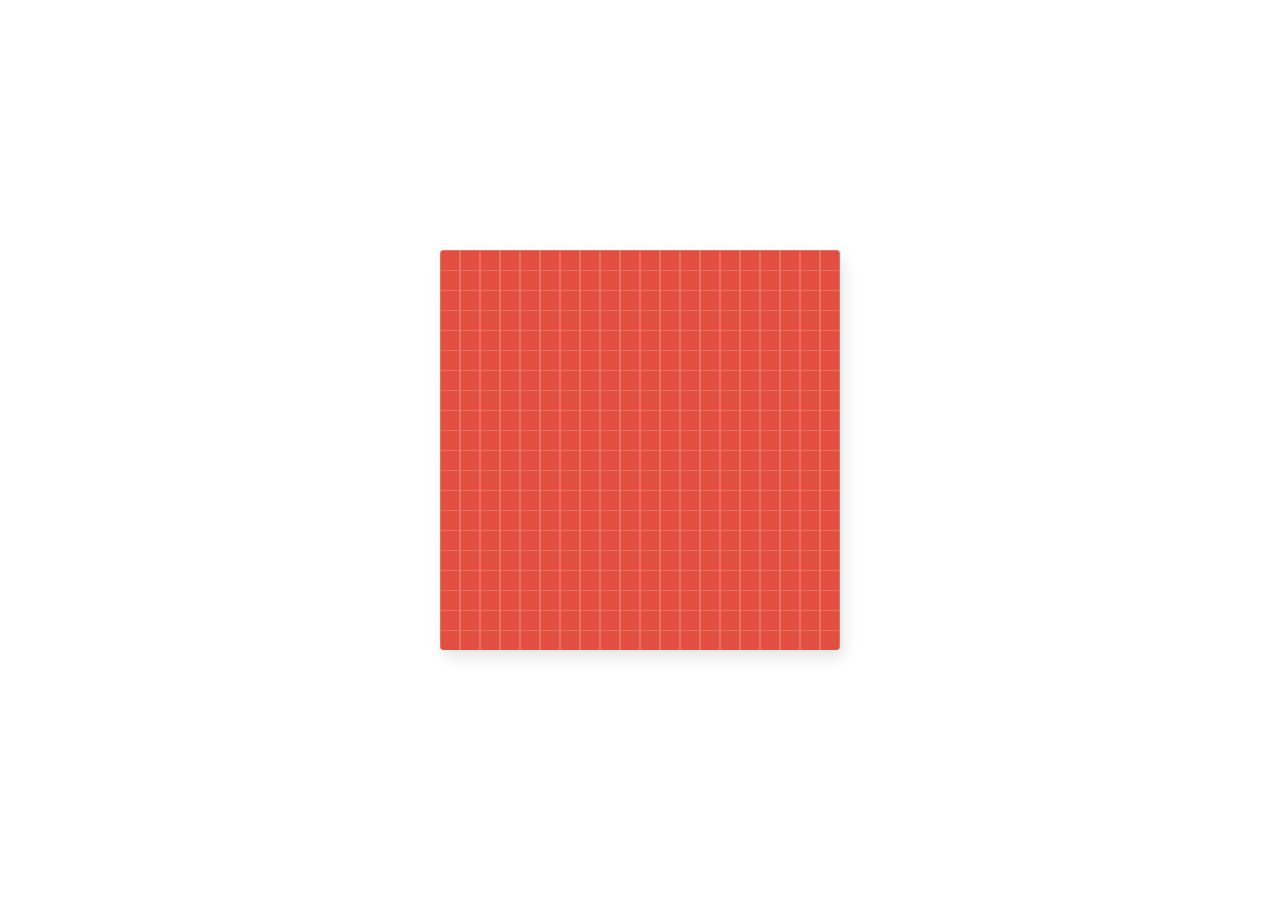
<file: day47/index.html>
<!DOCTYPE html>
<html lang="en">
  <head>
    <meta charset="UTF-8" />
    <meta http-equiv="X-UA-Compatible" content="IE=edge" />
    <meta name="viewport" content="width=device-width, initial-scale=1.0" />
    <link rel="stylesheet" href="styles.css" />
    <title>Day 47 - 100daycss</title>
  </head>
  <body>
    <div class="frame">
      <div class="pixelContainer">
        <div class="pixel">
          <input type="checkbox" id="pixel-1" />
          <label class="tab" for="pixel-1"></label>
        </div>
        <div class="pixel">
          <input type="checkbox" id="pixel-2" />
          <label class="tab" for="pixel-2"></label>
        </div>
        <div class="pixel">
          <input type="checkbox" id="pixel-3" />
          <label class="tab" for="pixel-3"></label>
        </div>
        <div class="pixel">
          <input type="checkbox" id="pixel-4" />
          <label class="tab" for="pixel-4"></label>
        </div>
        <div class="pixel">
          <input type="checkbox" id="pixel-5" />
          <label class="tab" for="pixel-5"></label>
        </div>
        <div class="pixel">
          <input type="checkbox" id="pixel-6" />
          <label class="tab" for="pixel-6"></label>
        </div>
        <div class="pixel">
          <input type="checkbox" id="pixel-7" />
          <label class="tab" for="pixel-7"></label>
        </div>
        <div class="pixel">
          <input type="checkbox" id="pixel-8" />
          <label class="tab" for="pixel-8"></label>
        </div>
        <div class="pixel">
          <input type="checkbox" id="pixel-9" />
          <label class="tab" for="pixel-9"></label>
        </div>
        <div class="pixel">
          <input type="checkbox" id="pixel-10" />
          <label class="tab" for="pixel-10"></label>
        </div>
        <div class="pixel">
          <input type="checkbox" id="pixel-11" />
          <label class="tab" for="pixel-11"></label>
        </div>
        <div class="pixel">
          <input type="checkbox" id="pixel-12" />
          <label class="tab" for="pixel-12"></label>
        </div>
        <div class="pixel">
          <input type="checkbox" id="pixel-13" />
          <label class="tab" for="pixel-13"></label>
        </div>
        <div class="pixel">
          <input type="checkbox" id="pixel-14" />
          <label class="tab" for="pixel-14"></label>
        </div>
        <div class="pixel">
          <input type="checkbox" id="pixel-15" />
          <label class="tab" for="pixel-15"></label>
        </div>
        <div class="pixel">
          <input type="checkbox" id="pixel-16" />
          <label class="tab" for="pixel-16"></label>
        </div>
        <div class="pixel">
          <input type="checkbox" id="pixel-18" />
          <label class="tab" for="pixel-17"></label>
        </div>
        <div class="pixel">
          <input type="checkbox" id="pixel-18" />
          <label class="tab" for="pixel-18"></label>
        </div>
        <div class="pixel">
          <input type="checkbox" id="pixel-19" />
          <label class="tab" for="pixel-19"></label>
        </div>
        <div class="pixel">
          <input type="checkbox" id="pixel-20" />
          <label class="tab" for="pixel-20"></label>
        </div>

        <div class="pixel">
          <input type="checkbox" id="pixel-21" />
          <label class="tab" for="pixel-21"></label>
        </div>
        <div class="pixel">
          <input type="checkbox" id="pixel-22" />
          <label class="tab" for="pixel-22"></label>
        </div>
        <div class="pixel">
          <input type="checkbox" id="pixel-23" />
          <label class="tab" for="pixel-23"></label>
        </div>
        <div class="pixel">
          <input type="checkbox" id="pixel-24" />
          <label class="tab" for="pixel-24"></label>
        </div>
        <div class="pixel">
          <input type="checkbox" id="pixel-25" />
          <label class="tab" for="pixel-25"></label>
        </div>
        <div class="pixel">
          <input type="checkbox" id="pixel-26" />
          <label class="tab" for="pixel-26"></label>
        </div>
        <div class="pixel">
          <input type="checkbox" id="pixel-27" />
          <label class="tab" for="pixel-27"></label>
        </div>
        <div class="pixel">
          <input type="checkbox" id="pixel-28" />
          <label class="tab" for="pixel-28"></label>
        </div>
        <div class="pixel">
          <input type="checkbox" id="pixel-29" />
          <label class="tab" for="pixel-29"></label>
        </div>
        <div class="pixel">
          <input type="checkbox" id="pixel-30" />
          <label class="tab" for="pixel-30"></label>
        </div>
        <div class="pixel">
          <input type="checkbox" id="pixel-31" />
          <label class="tab" for="pixel-31"></label>
        </div>
        <div class="pixel">
          <input type="checkbox" id="pixel-32" />
          <label class="tab" for="pixel-32"></label>
        </div>
        <div class="pixel">
          <input type="checkbox" id="pixel-33" />
          <label class="tab" for="pixel-33"></label>
        </div>
        <div class="pixel">
          <input type="checkbox" id="pixel-34" />
          <label class="tab" for="pixel-34"></label>
        </div>
        <div class="pixel">
          <input type="checkbox" id="pixel-35" />
          <label class="tab" for="pixel-35"></label>
        </div>
        <div class="pixel">
          <input type="checkbox" id="pixel-36" />
          <label class="tab" for="pixel-36"></label>
        </div>
        <div class="pixel">
          <input type="checkbox" id="pixel-37" />
          <label class="tab" for="pixel-37"></label>
        </div>
        <div class="pixel">
          <input type="checkbox" id="pixel-38" />
          <label class="tab" for="pixel-38"></label>
        </div>
        <div class="pixel">
          <input type="checkbox" id="pixel-39" />
          <label class="tab" for="pixel-39"></label>
        </div>
        <div class="pixel">
          <input type="checkbox" id="pixel-40" />
          <label class="tab" for="pixel-40"></label>
        </div>

        <div class="pixel">
          <input type="checkbox" id="pixel-41" />
          <label class="tab" for="pixel-41"></label>
        </div>
        <div class="pixel">
          <input type="checkbox" id="pixel-42" />
          <label class="tab" for="pixel-42"></label>
        </div>
        <div class="pixel">
          <input type="checkbox" id="pixel-43" />
          <label class="tab" for="pixel-43"></label>
        </div>
        <div class="pixel">
          <input type="checkbox" id="pixel-44" />
          <label class="tab" for="pixel-44"></label>
        </div>
        <div class="pixel">
          <input type="checkbox" id="pixel-45" />
          <label class="tab" for="pixel-45"></label>
        </div>
        <div class="pixel">
          <input type="checkbox" id="pixel-46" />
          <label class="tab" for="pixel-46"></label>
        </div>
        <div class="pixel">
          <input type="checkbox" id="pixel-47" />
          <label class="tab" for="pixel-47"></label>
        </div>
        <div class="pixel">
          <input type="checkbox" id="pixel-48" />
          <label class="tab" for="pixel-48"></label>
        </div>
        <div class="pixel">
          <input type="checkbox" id="pixel-49" />
          <label class="tab" for="pixel-49"></label>
        </div>
        <div class="pixel">
          <input type="checkbox" id="pixel-50" />
          <label class="tab" for="pixel-50"></label>
        </div>
        <div class="pixel">
          <input type="checkbox" id="pixel-51" />
          <label class="tab" for="pixel-51"></label>
        </div>
        <div class="pixel">
          <input type="checkbox" id="pixel-52" />
          <label class="tab" for="pixel-52"></label>
        </div>
        <div class="pixel">
          <input type="checkbox" id="pixel-53" />
          <label class="tab" for="pixel-53"></label>
        </div>
        <div class="pixel">
          <input type="checkbox" id="pixel-54" />
          <label class="tab" for="pixel-54"></label>
        </div>
        <div class="pixel">
          <input type="checkbox" id="pixel-55" />
          <label class="tab" for="pixel-55"></label>
        </div>
        <div class="pixel">
          <input type="checkbox" id="pixel-56" />
          <label class="tab" for="pixel-56"></label>
        </div>
        <div class="pixel">
          <input type="checkbox" id="pixel-57" />
          <label class="tab" for="pixel-57"></label>
        </div>
        <div class="pixel">
          <input type="checkbox" id="pixel-58" />
          <label class="tab" for="pixel-58"></label>
        </div>
        <div class="pixel">
          <input type="checkbox" id="pixel-59" />
          <label class="tab" for="pixel-59"></label>
        </div>
        <div class="pixel">
          <input type="checkbox" id="pixel-60" />
          <label class="tab" for="pixel-60"></label>
        </div>

        <div class="pixel">
          <input type="checkbox" id="pixel-61" />
          <label class="tab" for="pixel-61"></label>
        </div>
        <div class="pixel">
          <input type="checkbox" id="pixel-62" />
          <label class="tab" for="pixel-62"></label>
        </div>
        <div class="pixel">
          <input type="checkbox" id="pixel-63" />
          <label class="tab" for="pixel-63"></label>
        </div>
        <div class="pixel">
          <input type="checkbox" id="pixel-64" />
          <label class="tab" for="pixel-64"></label>
        </div>
        <div class="pixel">
          <input type="checkbox" id="pixel-65" />
          <label class="tab" for="pixel-65"></label>
        </div>
        <div class="pixel">
          <input type="checkbox" id="pixel-66" />
          <label class="tab" for="pixel-66"></label>
        </div>
        <div class="pixel">
          <input type="checkbox" id="pixel-67" />
          <label class="tab" for="pixel-67"></label>
        </div>
        <div class="pixel">
          <input type="checkbox" id="pixel-68" />
          <label class="tab" for="pixel-68"></label>
        </div>
        <div class="pixel">
          <input type="checkbox" id="pixel-69" />
          <label class="tab" for="pixel-69"></label>
        </div>
        <div class="pixel">
          <input type="checkbox" id="pixel-70" />
          <label class="tab" for="pixel-70"></label>
        </div>
        <div class="pixel">
          <input type="checkbox" id="pixel-71" />
          <label class="tab" for="pixel-71"></label>
        </div>
        <div class="pixel">
          <input type="checkbox" id="pixel-72" />
          <label class="tab" for="pixel-72"></label>
        </div>
        <div class="pixel">
          <input type="checkbox" id="pixel-73" />
          <label class="tab" for="pixel-73"></label>
        </div>
        <div class="pixel">
          <input type="checkbox" id="pixel-74" />
          <label class="tab" for="pixel-74"></label>
        </div>
        <div class="pixel">
          <input type="checkbox" id="pixel-75" />
          <label class="tab" for="pixel-75"></label>
        </div>
        <div class="pixel">
          <input type="checkbox" id="pixel-76" />
          <label class="tab" for="pixel-76"></label>
        </div>
        <div class="pixel">
          <input type="checkbox" id="pixel-77" />
          <label class="tab" for="pixel-77"></label>
        </div>
        <div class="pixel">
          <input type="checkbox" id="pixel-78" />
          <label class="tab" for="pixel-78"></label>
        </div>
        <div class="pixel">
          <input type="checkbox" id="pixel-79" />
          <label class="tab" for="pixel-79"></label>
        </div>
        <div class="pixel">
          <input type="checkbox" id="pixel-80" />
          <label class="tab" for="pixel-80"></label>
        </div>

        <div class="pixel">
          <input type="checkbox" id="pixel-81" />
          <label class="tab" for="pixel-81"></label>
        </div>
        <div class="pixel">
          <input type="checkbox" id="pixel-82" />
          <label class="tab" for="pixel-82"></label>
        </div>
        <div class="pixel">
          <input type="checkbox" id="pixel-83" />
          <label class="tab" for="pixel-83"></label>
        </div>
        <div class="pixel">
          <input type="checkbox" id="pixel-84" />
          <label class="tab" for="pixel-84"></label>
        </div>
        <div class="pixel">
          <input type="checkbox" id="pixel-85" />
          <label class="tab" for="pixel-85"></label>
        </div>
        <div class="pixel">
          <input type="checkbox" id="pixel-86" />
          <label class="tab" for="pixel-86"></label>
        </div>
        <div class="pixel">
          <input type="checkbox" id="pixel-87" />
          <label class="tab" for="pixel-87"></label>
        </div>
        <div class="pixel">
          <input type="checkbox" id="pixel-88" />
          <label class="tab" for="pixel-88"></label>
        </div>
        <div class="pixel">
          <input type="checkbox" id="pixel-89" />
          <label class="tab" for="pixel-89"></label>
        </div>
        <div class="pixel">
          <input type="checkbox" id="pixel-90" />
          <label class="tab" for="pixel-90"></label>
        </div>
        <div class="pixel">
          <input type="checkbox" id="pixel-91" />
          <label class="tab" for="pixel-91"></label>
        </div>
        <div class="pixel">
          <input type="checkbox" id="pixel-92" />
          <label class="tab" for="pixel-92"></label>
        </div>
        <div class="pixel">
          <input type="checkbox" id="pixel-93" />
          <label class="tab" for="pixel-93"></label>
        </div>
        <div class="pixel">
          <input type="checkbox" id="pixel-94" />
          <label class="tab" for="pixel-94"></label>
        </div>
        <div class="pixel">
          <input type="checkbox" id="pixel-95" />
          <label class="tab" for="pixel-95"></label>
        </div>
        <div class="pixel">
          <input type="checkbox" id="pixel-96" />
          <label class="tab" for="pixel-96"></label>
        </div>
        <div class="pixel">
          <input type="checkbox" id="pixel-97" />
          <label class="tab" for="pixel-97"></label>
        </div>
        <div class="pixel">
          <input type="checkbox" id="pixel-98" />
          <label class="tab" for="pixel-98"></label>
        </div>
        <div class="pixel">
          <input type="checkbox" id="pixel-99" />
          <label class="tab" for="pixel-99"></label>
        </div>
        <div class="pixel">
          <input type="checkbox" id="pixel-100" />
          <label class="tab" for="pixel-100"></label>
        </div>

        <div class="pixel">
          <input type="checkbox" id="pixel-101" />
          <label class="tab" for="pixel-100"></label>
        </div>
        <div class="pixel">
          <input type="checkbox" id="pixel-102" />
          <label class="tab" for="pixel-100"></label>
        </div>
        <div class="pixel">
          <input type="checkbox" id="pixel-103" />
          <label class="tab" for="pixel-100"></label>
        </div>
        <div class="pixel">
          <input type="checkbox" id="pixel-104" />
          <label class="tab" for="pixel-100"></label>
        </div>
        <div class="pixel">
          <input type="checkbox" id="pixel-105" />
          <label class="tab" for="pixel-100"></label>
        </div>
        <div class="pixel">
          <input type="checkbox" id="pixel-106" />
          <label class="tab" for="pixel-100"></label>
        </div>
        <div class="pixel">
          <input type="checkbox" id="pixel-107" />
          <label class="tab" for="pixel-100"></label>
        </div>
        <div class="pixel">
          <input type="checkbox" id="pixel-108" />
          <label class="tab" for="pixel-100"></label>
        </div>
        <div class="pixel">
          <input type="checkbox" id="pixel-109" />
          <label class="tab" for="pixel-100"></label>
        </div>
        <div class="pixel">
          <input type="checkbox" id="pixel-110" />
          <label class="tab" for="pixel-110"></label>
        </div>
        <div class="pixel">
          <input type="checkbox" id="pixel-111" />
          <label class="tab" for="pixel-111"></label>
        </div>
        <div class="pixel">
          <input type="checkbox" id="pixel-112" />
          <label class="tab" for="pixel-112"></label>
        </div>
        <div class="pixel">
          <input type="checkbox" id="pixel-113" />
          <label class="tab" for="pixel-113"></label>
        </div>
        <div class="pixel">
          <input type="checkbox" id="pixel-114" />
          <label class="tab" for="pixel-114"></label>
        </div>
        <div class="pixel">
          <input type="checkbox" id="pixel-115" />
          <label class="tab" for="pixel-115"></label>
        </div>
        <div class="pixel">
          <input type="checkbox" id="pixel-116" />
          <label class="tab" for="pixel-116"></label>
        </div>
        <div class="pixel">
          <input type="checkbox" id="pixel-117" />
          <label class="tab" for="pixel-117"></label>
        </div>
        <div class="pixel">
          <input type="checkbox" id="pixel-118" />
          <label class="tab" for="pixel-118"></label>
        </div>
        <div class="pixel">
          <input type="checkbox" id="pixel-119" />
          <label class="tab" for="pixel-119"></label>
        </div>
        <div class="pixel">
          <input type="checkbox" id="pixel-120" />
          <label class="tab" for="pixel-120"></label>
        </div>

        <div class="pixel">
          <input type="checkbox" id="pixel-121" />
          <label class="tab" for="pixel-121"></label>
        </div>
        <div class="pixel">
          <input type="checkbox" id="pixel-122" />
          <label class="tab" for="pixel-122"></label>
        </div>
        <div class="pixel">
          <input type="checkbox" id="pixel-123" />
          <label class="tab" for="pixel-123"></label>
        </div>
        <div class="pixel">
          <input type="checkbox" id="pixel-124" />
          <label class="tab" for="pixel-124"></label>
        </div>
        <div class="pixel">
          <input type="checkbox" id="pixel-125" />
          <label class="tab" for="pixel-125"></label>
        </div>
        <div class="pixel">
          <input type="checkbox" id="pixel-126" />
          <label class="tab" for="pixel-126"></label>
        </div>
        <div class="pixel">
          <input type="checkbox" id="pixel-127" />
          <label class="tab" for="pixel-127"></label>
        </div>
        <div class="pixel">
          <input type="checkbox" id="pixel-128" />
          <label class="tab" for="pixel-128"></label>
        </div>
        <div class="pixel">
          <input type="checkbox" id="pixel-129" />
          <label class="tab" for="pixel-129"></label>
        </div>
        <div class="pixel">
          <input type="checkbox" id="pixel-130" />
          <label class="tab" for="pixel-130"></label>
        </div>
        <div class="pixel">
          <input type="checkbox" id="pixel-131" />
          <label class="tab" for="pixel-131"></label>
        </div>
        <div class="pixel">
          <input type="checkbox" id="pixel-132" />
          <label class="tab" for="pixel-132"></label>
        </div>
        <div class="pixel">
          <input type="checkbox" id="pixel-133" />
          <label class="tab" for="pixel-133"></label>
        </div>
        <div class="pixel">
          <input type="checkbox" id="pixel-134" />
          <label class="tab" for="pixel-134"></label>
        </div>
        <div class="pixel">
          <input type="checkbox" id="pixel-135" />
          <label class="tab" for="pixel-135"></label>
        </div>
        <div class="pixel">
          <input type="checkbox" id="pixel-136" />
          <label class="tab" for="pixel-136"></label>
        </div>
        <div class="pixel">
          <input type="checkbox" id="pixel-137" />
          <label class="tab" for="pixel-137"></label>
        </div>
        <div class="pixel">
          <input type="checkbox" id="pixel-138" />
          <label class="tab" for="pixel-138"></label>
        </div>
        <div class="pixel">
          <input type="checkbox" id="pixel-139" />
          <label class="tab" for="pixel-139"></label>
        </div>
        <div class="pixel">
          <input type="checkbox" id="pixel-140" />
          <label class="tab" for="pixel-140"></label>
        </div>

        <div class="pixel">
          <input type="checkbox" id="pixel-141" />
          <label class="tab" for="pixel-141"></label>
        </div>
        <div class="pixel">
          <input type="checkbox" id="pixel-142" />
          <label class="tab" for="pixel-142"></label>
        </div>
        <div class="pixel">
          <input type="checkbox" id="pixel-143" />
          <label class="tab" for="pixel-143"></label>
        </div>
        <div class="pixel">
          <input type="checkbox" id="pixel-144" />
          <label class="tab" for="pixel-144"></label>
        </div>
        <div class="pixel">
          <input type="checkbox" id="pixel-145" />
          <label class="tab" for="pixel-145"></label>
        </div>
        <div class="pixel">
          <input type="checkbox" id="pixel-146" />
          <label class="tab" for="pixel-146"></label>
        </div>
        <div class="pixel">
          <input type="checkbox" id="pixel-147" />
          <label class="tab" for="pixel-147"></label>
        </div>
        <div class="pixel">
          <input type="checkbox" id="pixel-148" />
          <label class="tab" for="pixel-148"></label>
        </div>
        <div class="pixel">
          <input type="checkbox" id="pixel-149" />
          <label class="tab" for="pixel-149"></label>
        </div>
        <div class="pixel">
          <input type="checkbox" id="pixel-150" />
          <label class="tab" for="pixel-150"></label>
        </div>

        <div class="pixel">
          <input type="checkbox" id="pixel-151" />
          <label class="tab" for="pixel-151"></label>
        </div>
        <div class="pixel">
          <input type="checkbox" id="pixel-152" />
          <label class="tab" for="pixel-152"></label>
        </div>
        <div class="pixel">
          <input type="checkbox" id="pixel-153" />
          <label class="tab" for="pixel-153"></label>
        </div>
        <div class="pixel">
          <input type="checkbox" id="pixel-154" />
          <label class="tab" for="pixel-154"></label>
        </div>
        <div class="pixel">
          <input type="checkbox" id="pixel-155" />
          <label class="tab" for="pixel-155"></label>
        </div>
        <div class="pixel">
          <input type="checkbox" id="pixel-156" />
          <label class="tab" for="pixel-156"></label>
        </div>
        <div class="pixel">
          <input type="checkbox" id="pixel-157" />
          <label class="tab" for="pixel-157"></label>
        </div>
        <div class="pixel">
          <input type="checkbox" id="pixel-158" />
          <label class="tab" for="pixel-158"></label>
        </div>
        <div class="pixel">
          <input type="checkbox" id="pixel-159" />
          <label class="tab" for="pixel-159"></label>
        </div>
        <div class="pixel">
          <input type="checkbox" id="pixel-160" />
          <label class="tab" for="pixel-160"></label>
        </div>

        <div class="pixel">
          <input type="checkbox" id="pixel-161" />
          <label class="tab" for="pixel-161"></label>
        </div>
        <div class="pixel">
          <input type="checkbox" id="pixel-162" />
          <label class="tab" for="pixel-162"></label>
        </div>
        <div class="pixel">
          <input type="checkbox" id="pixel-163" />
          <label class="tab" for="pixel-163"></label>
        </div>
        <div class="pixel">
          <input type="checkbox" id="pixel-164" />
          <label class="tab" for="pixel-164"></label>
        </div>
        <div class="pixel">
          <input type="checkbox" id="pixel-165" />
          <label class="tab" for="pixel-165"></label>
        </div>
        <div class="pixel">
          <input type="checkbox" id="pixel-166" />
          <label class="tab" for="pixel-166"></label>
        </div>
        <div class="pixel">
          <input type="checkbox" id="pixel-167" />
          <label class="tab" for="pixel-167"></label>
        </div>
        <div class="pixel">
          <input type="checkbox" id="pixel-168" />
          <label class="tab" for="pixel-168"></label>
        </div>
        <div class="pixel">
          <input type="checkbox" id="pixel-169" />
          <label class="tab" for="pixel-169"></label>
        </div>
        <div class="pixel">
          <input type="checkbox" id="pixel-170" />
          <label class="tab" for="pixel-170"></label>
        </div>
        <div class="pixel">
          <input type="checkbox" id="pixel-171" />
          <label class="tab" for="pixel-171"></label>
        </div>
        <div class="pixel">
          <input type="checkbox" id="pixel-172" />
          <label class="tab" for="pixel-172"></label>
        </div>
        <div class="pixel">
          <input type="checkbox" id="pixel-173" />
          <label class="tab" for="pixel-173"></label>
        </div>
        <div class="pixel">
          <input type="checkbox" id="pixel-174" />
          <label class="tab" for="pixel-174"></label>
        </div>
        <div class="pixel">
          <input type="checkbox" id="pixel-175" />
          <label class="tab" for="pixel-175"></label>
        </div>
        <div class="pixel">
          <input type="checkbox" id="pixel-176" />
          <label class="tab" for="pixel-176"></label>
        </div>
        <div class="pixel">
          <input type="checkbox" id="pixel-177" />
          <label class="tab" for="pixel-177"></label>
        </div>
        <div class="pixel">
          <input type="checkbox" id="pixel-178" />
          <label class="tab" for="pixel-178"></label>
        </div>
        <div class="pixel">
          <input type="checkbox" id="pixel-179" />
          <label class="tab" for="pixel-179"></label>
        </div>
        <div class="pixel">
          <input type="checkbox" id="pixel-180" />
          <label class="tab" for="pixel-180"></label>
        </div>

        <div class="pixel">
          <input type="checkbox" id="pixel-181" />
          <label class="tab" for="pixel-181"></label>
        </div>
        <div class="pixel">
          <input type="checkbox" id="pixel-182" />
          <label class="tab" for="pixel-182"></label>
        </div>
        <div class="pixel">
          <input type="checkbox" id="pixel-183" />
          <label class="tab" for="pixel-183"></label>
        </div>
        <div class="pixel">
          <input type="checkbox" id="pixel-184" />
          <label class="tab" for="pixel-184"></label>
        </div>
        <div class="pixel">
          <input type="checkbox" id="pixel-185" />
          <label class="tab" for="pixel-185"></label>
        </div>
        <div class="pixel">
          <input type="checkbox" id="pixel-186" />
          <label class="tab" for="pixel-186"></label>
        </div>
        <div class="pixel">
          <input type="checkbox" id="pixel-187" />
          <label class="tab" for="pixel-187"></label>
        </div>
        <div class="pixel">
          <input type="checkbox" id="pixel-188" />
          <label class="tab" for="pixel-188"></label>
        </div>
        <div class="pixel">
          <input type="checkbox" id="pixel-189" />
          <label class="tab" for="pixel-189"></label>
        </div>
        <div class="pixel">
          <input type="checkbox" id="pixel-190" />
          <label class="tab" for="pixel-190"></label>
        </div>
        <div class="pixel">
          <input type="checkbox" id="pixel-191" />
          <label class="tab" for="pixel-191"></label>
        </div>
        <div class="pixel">
          <input type="checkbox" id="pixel-192" />
          <label class="tab" for="pixel-192"></label>
        </div>
        <div class="pixel">
          <input type="checkbox" id="pixel-193" />
          <label class="tab" for="pixel-193"></label>
        </div>
        <div class="pixel">
          <input type="checkbox" id="pixel-194" />
          <label class="tab" for="pixel-194"></label>
        </div>
        <div class="pixel">
          <input type="checkbox" id="pixel-195" />
          <label class="tab" for="pixel-195"></label>
        </div>
        <div class="pixel">
          <input type="checkbox" id="pixel-196" />
          <label class="tab" for="pixel-196"></label>
        </div>
        <div class="pixel">
          <input type="checkbox" id="pixel-197" />
          <label class="tab" for="pixel-197"></label>
        </div>
        <div class="pixel">
          <input type="checkbox" id="pixel-198" />
          <label class="tab" for="pixel-198"></label>
        </div>
        <div class="pixel">
          <input type="checkbox" id="pixel-199" />
          <label class="tab" for="pixel-199"></label>
        </div>
        <div class="pixel">
          <input type="checkbox" id="pixel-200" />
          <label class="tab" for="pixel-200"></label>
        </div>

        <div class="pixel">
          <input type="checkbox" id="pixel-201" />
          <label class="tab" for="pixel-201"></label>
        </div>
        <div class="pixel">
          <input type="checkbox" id="pixel-202" />
          <label class="tab" for="pixel-202"></label>
        </div>
        <div class="pixel">
          <input type="checkbox" id="pixel-203" />
          <label class="tab" for="pixel-203"></label>
        </div>
        <div class="pixel">
          <input type="checkbox" id="pixel-204" />
          <label class="tab" for="pixel-204"></label>
        </div>
        <div class="pixel">
          <input type="checkbox" id="pixel-205" />
          <label class="tab" for="pixel-205"></label>
        </div>
        <div class="pixel">
          <input type="checkbox" id="pixel-206" />
          <label class="tab" for="pixel-206"></label>
        </div>
        <div class="pixel">
          <input type="checkbox" id="pixel-207" />
          <label class="tab" for="pixel-207"></label>
        </div>
        <div class="pixel">
          <input type="checkbox" id="pixel-208" />
          <label class="tab" for="pixel-208"></label>
        </div>
        <div class="pixel">
          <input type="checkbox" id="pixel-209" />
          <label class="tab" for="pixel-209"></label>
        </div>
        <div class="pixel">
          <input type="checkbox" id="pixel-210" />
          <label class="tab" for="pixel-210"></label>
        </div>
        <div class="pixel">
          <input type="checkbox" id="pixel-211" />
          <label class="tab" for="pixel-211"></label>
        </div>
        <div class="pixel">
          <input type="checkbox" id="pixel-212" />
          <label class="tab" for="pixel-212"></label>
        </div>
        <div class="pixel">
          <input type="checkbox" id="pixel-213" />
          <label class="tab" for="pixel-213"></label>
        </div>
        <div class="pixel">
          <input type="checkbox" id="pixel-214" />
          <label class="tab" for="pixel-214"></label>
        </div>
        <div class="pixel">
          <input type="checkbox" id="pixel-215" />
          <label class="tab" for="pixel-215"></label>
        </div>
        <div class="pixel">
          <input type="checkbox" id="pixel-216" />
          <label class="tab" for="pixel-216"></label>
        </div>
        <div class="pixel">
          <input type="checkbox" id="pixel-218" />
          <label class="tab" for="pixel-217"></label>
        </div>
        <div class="pixel">
          <input type="checkbox" id="pixel-218" />
          <label class="tab" for="pixel-218"></label>
        </div>
        <div class="pixel">
          <input type="checkbox" id="pixel-219" />
          <label class="tab" for="pixel-219"></label>
        </div>
        <div class="pixel">
          <input type="checkbox" id="pixel-220" />
          <label class="tab" for="pixel-220"></label>
        </div>

        <div class="pixel">
          <input type="checkbox" id="pixel-221" />
          <label class="tab" for="pixel-221"></label>
        </div>
        <div class="pixel">
          <input type="checkbox" id="pixel-222" />
          <label class="tab" for="pixel-222"></label>
        </div>
        <div class="pixel">
          <input type="checkbox" id="pixel-223" />
          <label class="tab" for="pixel-223"></label>
        </div>
        <div class="pixel">
          <input type="checkbox" id="pixel-224" />
          <label class="tab" for="pixel-224"></label>
        </div>
        <div class="pixel">
          <input type="checkbox" id="pixel-225" />
          <label class="tab" for="pixel-225"></label>
        </div>
        <div class="pixel">
          <input type="checkbox" id="pixel-226" />
          <label class="tab" for="pixel-226"></label>
        </div>
        <div class="pixel">
          <input type="checkbox" id="pixel-227" />
          <label class="tab" for="pixel-227"></label>
        </div>
        <div class="pixel">
          <input type="checkbox" id="pixel-228" />
          <label class="tab" for="pixel-228"></label>
        </div>
        <div class="pixel">
          <input type="checkbox" id="pixel-229" />
          <label class="tab" for="pixel-229"></label>
        </div>
        <div class="pixel">
          <input type="checkbox" id="pixel-230" />
          <label class="tab" for="pixel-230"></label>
        </div>
        <div class="pixel">
          <input type="checkbox" id="pixel-231" />
          <label class="tab" for="pixel-231"></label>
        </div>
        <div class="pixel">
          <input type="checkbox" id="pixel-232" />
          <label class="tab" for="pixel-232"></label>
        </div>
        <div class="pixel">
          <input type="checkbox" id="pixel-233" />
          <label class="tab" for="pixel-233"></label>
        </div>
        <div class="pixel">
          <input type="checkbox" id="pixel-234" />
          <label class="tab" for="pixel-234"></label>
        </div>
        <div class="pixel">
          <input type="checkbox" id="pixel-235" />
          <label class="tab" for="pixel-235"></label>
        </div>
        <div class="pixel">
          <input type="checkbox" id="pixel-236" />
          <label class="tab" for="pixel-236"></label>
        </div>
        <div class="pixel">
          <input type="checkbox" id="pixel-237" />
          <label class="tab" for="pixel-237"></label>
        </div>
        <div class="pixel">
          <input type="checkbox" id="pixel-238" />
          <label class="tab" for="pixel-238"></label>
        </div>
        <div class="pixel">
          <input type="checkbox" id="pixel-239" />
          <label class="tab" for="pixel-239"></label>
        </div>
        <div class="pixel">
          <input type="checkbox" id="pixel-240" />
          <label class="tab" for="pixel-240"></label>
        </div>

        <div class="pixel">
          <input type="checkbox" id="pixel-241" />
          <label class="tab" for="pixel-241"></label>
        </div>
        <div class="pixel">
          <input type="checkbox" id="pixel-242" />
          <label class="tab" for="pixel-242"></label>
        </div>
        <div class="pixel">
          <input type="checkbox" id="pixel-243" />
          <label class="tab" for="pixel-243"></label>
        </div>
        <div class="pixel">
          <input type="checkbox" id="pixel-244" />
          <label class="tab" for="pixel-244"></label>
        </div>
        <div class="pixel">
          <input type="checkbox" id="pixel-245" />
          <label class="tab" for="pixel-245"></label>
        </div>
        <div class="pixel">
          <input type="checkbox" id="pixel-246" />
          <label class="tab" for="pixel-246"></label>
        </div>
        <div class="pixel">
          <input type="checkbox" id="pixel-247" />
          <label class="tab" for="pixel-247"></label>
        </div>
        <div class="pixel">
          <input type="checkbox" id="pixel-248" />
          <label class="tab" for="pixel-248"></label>
        </div>
        <div class="pixel">
          <input type="checkbox" id="pixel-249" />
          <label class="tab" for="pixel-249"></label>
        </div>
        <div class="pixel">
          <input type="checkbox" id="pixel-250" />
          <label class="tab" for="pixel-250"></label>
        </div>
        <div class="pixel">
          <input type="checkbox" id="pixel-251" />
          <label class="tab" for="pixel-251"></label>
        </div>
        <div class="pixel">
          <input type="checkbox" id="pixel-252" />
          <label class="tab" for="pixel-252"></label>
        </div>
        <div class="pixel">
          <input type="checkbox" id="pixel-253" />
          <label class="tab" for="pixel-253"></label>
        </div>
        <div class="pixel">
          <input type="checkbox" id="pixel-254" />
          <label class="tab" for="pixel-254"></label>
        </div>
        <div class="pixel">
          <input type="checkbox" id="pixel-255" />
          <label class="tab" for="pixel-255"></label>
        </div>
        <div class="pixel">
          <input type="checkbox" id="pixel-256" />
          <label class="tab" for="pixel-256"></label>
        </div>
        <div class="pixel">
          <input type="checkbox" id="pixel-257" />
          <label class="tab" for="pixel-257"></label>
        </div>
        <div class="pixel">
          <input type="checkbox" id="pixel-258" />
          <label class="tab" for="pixel-258"></label>
        </div>
        <div class="pixel">
          <input type="checkbox" id="pixel-259" />
          <label class="tab" for="pixel-259"></label>
        </div>
        <div class="pixel">
          <input type="checkbox" id="pixel-260" />
          <label class="tab" for="pixel-260"></label>
        </div>

        <div class="pixel">
          <input type="checkbox" id="pixel-261" />
          <label class="tab" for="pixel-261"></label>
        </div>
        <div class="pixel">
          <input type="checkbox" id="pixel-262" />
          <label class="tab" for="pixel-262"></label>
        </div>
        <div class="pixel">
          <input type="checkbox" id="pixel-263" />
          <label class="tab" for="pixel-263"></label>
        </div>
        <div class="pixel">
          <input type="checkbox" id="pixel-264" />
          <label class="tab" for="pixel-264"></label>
        </div>
        <div class="pixel">
          <input type="checkbox" id="pixel-265" />
          <label class="tab" for="pixel-265"></label>
        </div>
        <div class="pixel">
          <input type="checkbox" id="pixel-266" />
          <label class="tab" for="pixel-266"></label>
        </div>
        <div class="pixel">
          <input type="checkbox" id="pixel-267" />
          <label class="tab" for="pixel-267"></label>
        </div>
        <div class="pixel">
          <input type="checkbox" id="pixel-268" />
          <label class="tab" for="pixel-268"></label>
        </div>
        <div class="pixel">
          <input type="checkbox" id="pixel-269" />
          <label class="tab" for="pixel-269"></label>
        </div>
        <div class="pixel">
          <input type="checkbox" id="pixel-270" />
          <label class="tab" for="pixel-270"></label>
        </div>
        <div class="pixel">
          <input type="checkbox" id="pixel-271" />
          <label class="tab" for="pixel-271"></label>
        </div>
        <div class="pixel">
          <input type="checkbox" id="pixel-272" />
          <label class="tab" for="pixel-272"></label>
        </div>
        <div class="pixel">
          <input type="checkbox" id="pixel-273" />
          <label class="tab" for="pixel-273"></label>
        </div>
        <div class="pixel">
          <input type="checkbox" id="pixel-274" />
          <label class="tab" for="pixel-274"></label>
        </div>
        <div class="pixel">
          <input type="checkbox" id="pixel-275" />
          <label class="tab" for="pixel-275"></label>
        </div>
        <div class="pixel">
          <input type="checkbox" id="pixel-276" />
          <label class="tab" for="pixel-276"></label>
        </div>
        <div class="pixel">
          <input type="checkbox" id="pixel-277" />
          <label class="tab" for="pixel-277"></label>
        </div>
        <div class="pixel">
          <input type="checkbox" id="pixel-278" />
          <label class="tab" for="pixel-278"></label>
        </div>
        <div class="pixel">
          <input type="checkbox" id="pixel-279" />
          <label class="tab" for="pixel-279"></label>
        </div>
        <div class="pixel">
          <input type="checkbox" id="pixel-280" />
          <label class="tab" for="pixel-280"></label>
        </div>

        <div class="pixel">
          <input type="checkbox" id="pixel-281" />
          <label class="tab" for="pixel-281"></label>
        </div>
        <div class="pixel">
          <input type="checkbox" id="pixel-282" />
          <label class="tab" for="pixel-282"></label>
        </div>
        <div class="pixel">
          <input type="checkbox" id="pixel-283" />
          <label class="tab" for="pixel-283"></label>
        </div>
        <div class="pixel">
          <input type="checkbox" id="pixel-284" />
          <label class="tab" for="pixel-284"></label>
        </div>
        <div class="pixel">
          <input type="checkbox" id="pixel-285" />
          <label class="tab" for="pixel-285"></label>
        </div>
        <div class="pixel">
          <input type="checkbox" id="pixel-286" />
          <label class="tab" for="pixel-286"></label>
        </div>
        <div class="pixel">
          <input type="checkbox" id="pixel-287" />
          <label class="tab" for="pixel-287"></label>
        </div>
        <div class="pixel">
          <input type="checkbox" id="pixel-288" />
          <label class="tab" for="pixel-288"></label>
        </div>
        <div class="pixel">
          <input type="checkbox" id="pixel-289" />
          <label class="tab" for="pixel-289"></label>
        </div>
        <div class="pixel">
          <input type="checkbox" id="pixel-290" />
          <label class="tab" for="pixel-290"></label>
        </div>
        <div class="pixel">
          <input type="checkbox" id="pixel-291" />
          <label class="tab" for="pixel-291"></label>
        </div>
        <div class="pixel">
          <input type="checkbox" id="pixel-292" />
          <label class="tab" for="pixel-292"></label>
        </div>
        <div class="pixel">
          <input type="checkbox" id="pixel-293" />
          <label class="tab" for="pixel-293"></label>
        </div>
        <div class="pixel">
          <input type="checkbox" id="pixel-294" />
          <label class="tab" for="pixel-294"></label>
        </div>
        <div class="pixel">
          <input type="checkbox" id="pixel-295" />
          <label class="tab" for="pixel-295"></label>
        </div>
        <div class="pixel">
          <input type="checkbox" id="pixel-296" />
          <label class="tab" for="pixel-296"></label>
        </div>
        <div class="pixel">
          <input type="checkbox" id="pixel-297" />
          <label class="tab" for="pixel-297"></label>
        </div>
        <div class="pixel">
          <input type="checkbox" id="pixel-298" />
          <label class="tab" for="pixel-298"></label>
        </div>
        <div class="pixel">
          <input type="checkbox" id="pixel-299" />
          <label class="tab" for="pixel-299"></label>
        </div>
        <div class="pixel">
          <input type="checkbox" id="pixel-300" />
          <label class="tab" for="pixel-300"></label>
        </div>

        <div class="pixel">
          <input type="checkbox" id="pixel-301" />
          <label class="tab" for="pixel-301"></label>
        </div>
        <div class="pixel">
          <input type="checkbox" id="pixel-302" />
          <label class="tab" for="pixel-302"></label>
        </div>
        <div class="pixel">
          <input type="checkbox" id="pixel-303" />
          <label class="tab" for="pixel-303"></label>
        </div>
        <div class="pixel">
          <input type="checkbox" id="pixel-304" />
          <label class="tab" for="pixel-304"></label>
        </div>
        <div class="pixel">
          <input type="checkbox" id="pixel-305" />
          <label class="tab" for="pixel-305"></label>
        </div>
        <div class="pixel">
          <input type="checkbox" id="pixel-306" />
          <label class="tab" for="pixel-306"></label>
        </div>
        <div class="pixel">
          <input type="checkbox" id="pixel-307" />
          <label class="tab" for="pixel-307"></label>
        </div>
        <div class="pixel">
          <input type="checkbox" id="pixel-308" />
          <label class="tab" for="pixel-308"></label>
        </div>
        <div class="pixel">
          <input type="checkbox" id="pixel-309" />
          <label class="tab" for="pixel-309"></label>
        </div>
        <div class="pixel">
          <input type="checkbox" id="pixel-310" />
          <label class="tab" for="pixel-310"></label>
        </div>
        <div class="pixel">
          <input type="checkbox" id="pixel-311" />
          <label class="tab" for="pixel-311"></label>
        </div>
        <div class="pixel">
          <input type="checkbox" id="pixel-312" />
          <label class="tab" for="pixel-312"></label>
        </div>
        <div class="pixel">
          <input type="checkbox" id="pixel-313" />
          <label class="tab" for="pixel-313"></label>
        </div>
        <div class="pixel">
          <input type="checkbox" id="pixel-314" />
          <label class="tab" for="pixel-314"></label>
        </div>
        <div class="pixel">
          <input type="checkbox" id="pixel-315" />
          <label class="tab" for="pixel-315"></label>
        </div>
        <div class="pixel">
          <input type="checkbox" id="pixel-316" />
          <label class="tab" for="pixel-316"></label>
        </div>
        <div class="pixel">
          <input type="checkbox" id="pixel-318" />
          <label class="tab" for="pixel-317"></label>
        </div>
        <div class="pixel">
          <input type="checkbox" id="pixel-318" />
          <label class="tab" for="pixel-318"></label>
        </div>
        <div class="pixel">
          <input type="checkbox" id="pixel-319" />
          <label class="tab" for="pixel-319"></label>
        </div>
        <div class="pixel">
          <input type="checkbox" id="pixel-320" />
          <label class="tab" for="pixel-320"></label>
        </div>

        <div class="pixel">
          <input type="checkbox" id="pixel-321" />
          <label class="tab" for="pixel-321"></label>
        </div>
        <div class="pixel">
          <input type="checkbox" id="pixel-322" />
          <label class="tab" for="pixel-322"></label>
        </div>
        <div class="pixel">
          <input type="checkbox" id="pixel-323" />
          <label class="tab" for="pixel-323"></label>
        </div>
        <div class="pixel">
          <input type="checkbox" id="pixel-324" />
          <label class="tab" for="pixel-324"></label>
        </div>
        <div class="pixel">
          <input type="checkbox" id="pixel-325" />
          <label class="tab" for="pixel-325"></label>
        </div>
        <div class="pixel">
          <input type="checkbox" id="pixel-326" />
          <label class="tab" for="pixel-326"></label>
        </div>
        <div class="pixel">
          <input type="checkbox" id="pixel-327" />
          <label class="tab" for="pixel-327"></label>
        </div>
        <div class="pixel">
          <input type="checkbox" id="pixel-328" />
          <label class="tab" for="pixel-328"></label>
        </div>
        <div class="pixel">
          <input type="checkbox" id="pixel-329" />
          <label class="tab" for="pixel-329"></label>
        </div>
        <div class="pixel">
          <input type="checkbox" id="pixel-330" />
          <label class="tab" for="pixel-330"></label>
        </div>
        <div class="pixel">
          <input type="checkbox" id="pixel-331" />
          <label class="tab" for="pixel-331"></label>
        </div>
        <div class="pixel">
          <input type="checkbox" id="pixel-332" />
          <label class="tab" for="pixel-332"></label>
        </div>
        <div class="pixel">
          <input type="checkbox" id="pixel-333" />
          <label class="tab" for="pixel-333"></label>
        </div>
        <div class="pixel">
          <input type="checkbox" id="pixel-334" />
          <label class="tab" for="pixel-334"></label>
        </div>
        <div class="pixel">
          <input type="checkbox" id="pixel-335" />
          <label class="tab" for="pixel-335"></label>
        </div>
        <div class="pixel">
          <input type="checkbox" id="pixel-336" />
          <label class="tab" for="pixel-336"></label>
        </div>
        <div class="pixel">
          <input type="checkbox" id="pixel-337" />
          <label class="tab" for="pixel-337"></label>
        </div>
        <div class="pixel">
          <input type="checkbox" id="pixel-338" />
          <label class="tab" for="pixel-338"></label>
        </div>
        <div class="pixel">
          <input type="checkbox" id="pixel-339" />
          <label class="tab" for="pixel-339"></label>
        </div>
        <div class="pixel">
          <input type="checkbox" id="pixel-340" />
          <label class="tab" for="pixel-340"></label>
        </div>

        <div class="pixel">
          <input type="checkbox" id="pixel-341" />
          <label class="tab" for="pixel-341"></label>
        </div>
        <div class="pixel">
          <input type="checkbox" id="pixel-342" />
          <label class="tab" for="pixel-342"></label>
        </div>
        <div class="pixel">
          <input type="checkbox" id="pixel-343" />
          <label class="tab" for="pixel-343"></label>
        </div>
        <div class="pixel">
          <input type="checkbox" id="pixel-344" />
          <label class="tab" for="pixel-344"></label>
        </div>
        <div class="pixel">
          <input type="checkbox" id="pixel-345" />
          <label class="tab" for="pixel-345"></label>
        </div>
        <div class="pixel">
          <input type="checkbox" id="pixel-346" />
          <label class="tab" for="pixel-346"></label>
        </div>
        <div class="pixel">
          <input type="checkbox" id="pixel-347" />
          <label class="tab" for="pixel-347"></label>
        </div>
        <div class="pixel">
          <input type="checkbox" id="pixel-348" />
          <label class="tab" for="pixel-348"></label>
        </div>
        <div class="pixel">
          <input type="checkbox" id="pixel-349" />
          <label class="tab" for="pixel-349"></label>
        </div>
        <div class="pixel">
          <input type="checkbox" id="pixel-350" />
          <label class="tab" for="pixel-350"></label>
        </div>
        <div class="pixel">
          <input type="checkbox" id="pixel-351" />
          <label class="tab" for="pixel-351"></label>
        </div>
        <div class="pixel">
          <input type="checkbox" id="pixel-352" />
          <label class="tab" for="pixel-352"></label>
        </div>
        <div class="pixel">
          <input type="checkbox" id="pixel-353" />
          <label class="tab" for="pixel-353"></label>
        </div>
        <div class="pixel">
          <input type="checkbox" id="pixel-354" />
          <label class="tab" for="pixel-354"></label>
        </div>
        <div class="pixel">
          <input type="checkbox" id="pixel-355" />
          <label class="tab" for="pixel-355"></label>
        </div>
        <div class="pixel">
          <input type="checkbox" id="pixel-356" />
          <label class="tab" for="pixel-356"></label>
        </div>
        <div class="pixel">
          <input type="checkbox" id="pixel-357" />
          <label class="tab" for="pixel-357"></label>
        </div>
        <div class="pixel">
          <input type="checkbox" id="pixel-358" />
          <label class="tab" for="pixel-358"></label>
        </div>
        <div class="pixel">
          <input type="checkbox" id="pixel-359" />
          <label class="tab" for="pixel-359"></label>
        </div>
        <div class="pixel">
          <input type="checkbox" id="pixel-360" />
          <label class="tab" for="pixel-360"></label>
        </div>

        <div class="pixel">
          <input type="checkbox" id="pixel-361" />
          <label class="tab" for="pixel-361"></label>
        </div>
        <div class="pixel">
          <input type="checkbox" id="pixel-362" />
          <label class="tab" for="pixel-362"></label>
        </div>
        <div class="pixel">
          <input type="checkbox" id="pixel-363" />
          <label class="tab" for="pixel-363"></label>
        </div>
        <div class="pixel">
          <input type="checkbox" id="pixel-364" />
          <label class="tab" for="pixel-364"></label>
        </div>
        <div class="pixel">
          <input type="checkbox" id="pixel-365" />
          <label class="tab" for="pixel-365"></label>
        </div>
        <div class="pixel">
          <input type="checkbox" id="pixel-366" />
          <label class="tab" for="pixel-366"></label>
        </div>
        <div class="pixel">
          <input type="checkbox" id="pixel-367" />
          <label class="tab" for="pixel-367"></label>
        </div>
        <div class="pixel">
          <input type="checkbox" id="pixel-368" />
          <label class="tab" for="pixel-368"></label>
        </div>
        <div class="pixel">
          <input type="checkbox" id="pixel-369" />
          <label class="tab" for="pixel-369"></label>
        </div>
        <div class="pixel">
          <input type="checkbox" id="pixel-370" />
          <label class="tab" for="pixel-370"></label>
        </div>
        <div class="pixel">
          <input type="checkbox" id="pixel-371" />
          <label class="tab" for="pixel-371"></label>
        </div>
        <div class="pixel">
          <input type="checkbox" id="pixel-372" />
          <label class="tab" for="pixel-372"></label>
        </div>
        <div class="pixel">
          <input type="checkbox" id="pixel-373" />
          <label class="tab" for="pixel-373"></label>
        </div>
        <div class="pixel">
          <input type="checkbox" id="pixel-374" />
          <label class="tab" for="pixel-374"></label>
        </div>
        <div class="pixel">
          <input type="checkbox" id="pixel-375" />
          <label class="tab" for="pixel-375"></label>
        </div>
        <div class="pixel">
          <input type="checkbox" id="pixel-376" />
          <label class="tab" for="pixel-376"></label>
        </div>
        <div class="pixel">
          <input type="checkbox" id="pixel-377" />
          <label class="tab" for="pixel-377"></label>
        </div>
        <div class="pixel">
          <input type="checkbox" id="pixel-378" />
          <label class="tab" for="pixel-378"></label>
        </div>
        <div class="pixel">
          <input type="checkbox" id="pixel-379" />
          <label class="tab" for="pixel-379"></label>
        </div>
        <div class="pixel">
          <input type="checkbox" id="pixel-380" />
          <label class="tab" for="pixel-380"></label>
        </div>

        <div class="pixel">
          <input type="checkbox" id="pixel-381" />
          <label class="tab" for="pixel-381"></label>
        </div>
        <div class="pixel">
          <input type="checkbox" id="pixel-382" />
          <label class="tab" for="pixel-382"></label>
        </div>
        <div class="pixel">
          <input type="checkbox" id="pixel-383" />
          <label class="tab" for="pixel-383"></label>
        </div>
        <div class="pixel">
          <input type="checkbox" id="pixel-384" />
          <label class="tab" for="pixel-384"></label>
        </div>
        <div class="pixel">
          <input type="checkbox" id="pixel-385" />
          <label class="tab" for="pixel-385"></label>
        </div>
        <div class="pixel">
          <input type="checkbox" id="pixel-386" />
          <label class="tab" for="pixel-386"></label>
        </div>
        <div class="pixel">
          <input type="checkbox" id="pixel-387" />
          <label class="tab" for="pixel-387"></label>
        </div>
        <div class="pixel">
          <input type="checkbox" id="pixel-388" />
          <label class="tab" for="pixel-388"></label>
        </div>
        <div class="pixel">
          <input type="checkbox" id="pixel-389" />
          <label class="tab" for="pixel-389"></label>
        </div>
        <div class="pixel">
          <input type="checkbox" id="pixel-390" />
          <label class="tab" for="pixel-390"></label>
        </div>
        <div class="pixel">
          <input type="checkbox" id="pixel-391" />
          <label class="tab" for="pixel-391"></label>
        </div>
        <div class="pixel">
          <input type="checkbox" id="pixel-392" />
          <label class="tab" for="pixel-392"></label>
        </div>
        <div class="pixel">
          <input type="checkbox" id="pixel-393" />
          <label class="tab" for="pixel-393"></label>
        </div>
        <div class="pixel">
          <input type="checkbox" id="pixel-394" />
          <label class="tab" for="pixel-394"></label>
        </div>
        <div class="pixel">
          <input type="checkbox" id="pixel-395" />
          <label class="tab" for="pixel-395"></label>
        </div>
        <div class="pixel">
          <input type="checkbox" id="pixel-396" />
          <label class="tab" for="pixel-396"></label>
        </div>
        <div class="pixel">
          <input type="checkbox" id="pixel-397" />
          <label class="tab" for="pixel-397"></label>
        </div>
        <div class="pixel">
          <input type="checkbox" id="pixel-398" />
          <label class="tab" for="pixel-398"></label>
        </div>
        <div class="pixel">
          <input type="checkbox" id="pixel-399" />
          <label class="tab" for="pixel-399"></label>
        </div>
        <div class="pixel">
          <input type="checkbox" id="pixel-400" />
          <label class="tab" for="pixel-400"></label>
        </div>
      </div>
    </div>
  </body>
</html>
</file>
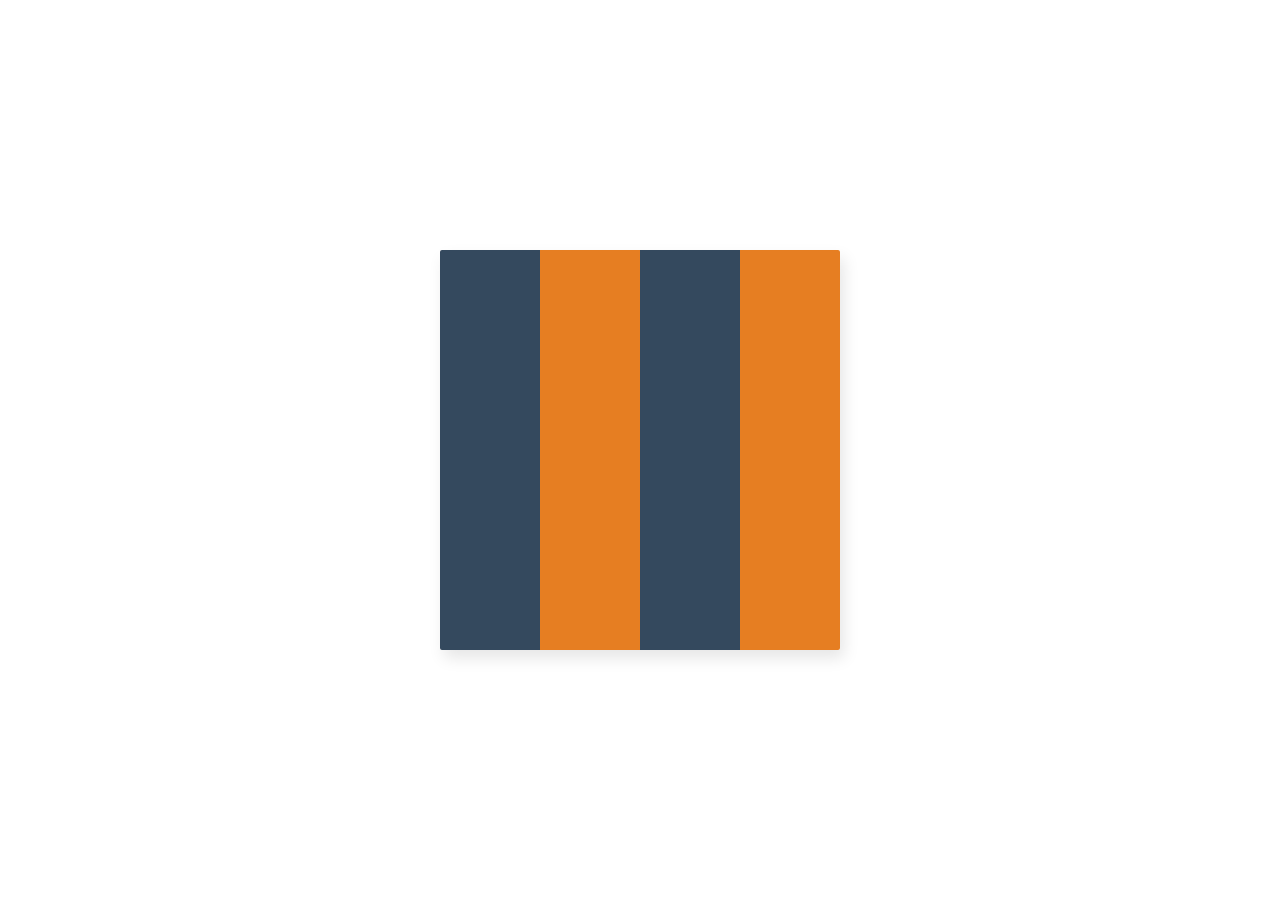
<file: day80/index.html>
<!DOCTYPE html>
<html lang="en">
  <head>
    <meta charset="UTF-8" />
    <meta http-equiv="X-UA-Compatible" content="IE=edge" />
    <meta name="viewport" content="width=device-width, initial-scale=1.0" />
    <link rel="stylesheet" href="./styles.css" />
    <title>Day 80 - 100dayscss</title>
  </head>
  <body>
    <div class="frame">
      <div class="center">
        <div class="container">
          <div class="part blue"><p>FIRST</p></div>
          <div class="part orange"><p>SECOND</p></div>
          <div class="part blue"><p>THIRD</p></div>
          <div class="part orange"><p>FOURTH</p></div>
        </div>
      </div>
    </div>
  </body>
</html>
</file>
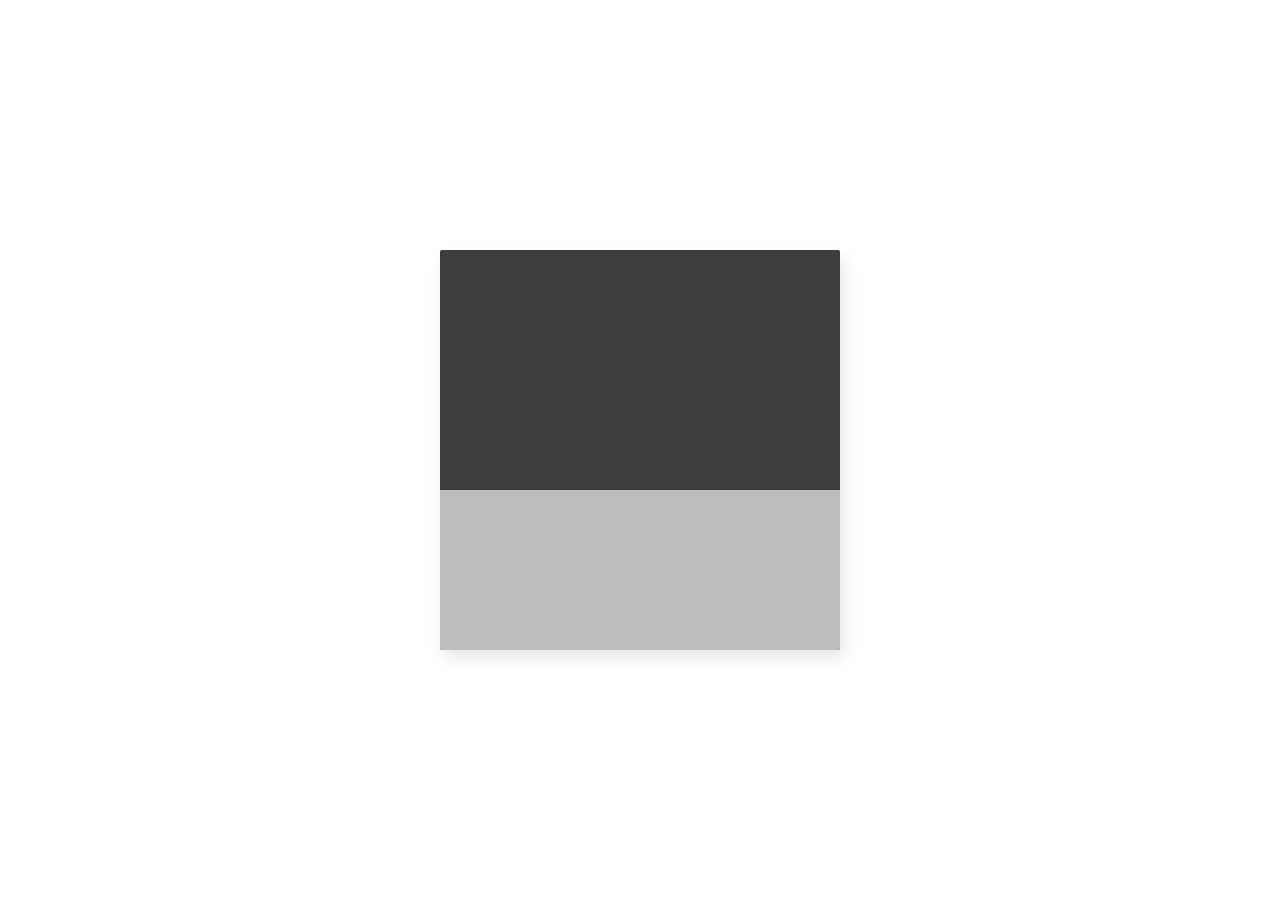
<file: day81/index.html>
<!DOCTYPE html>
<html lang="en">
  <head>
    <meta charset="UTF-8" />
    <meta http-equiv="X-UA-Compatible" content="IE=edge" />
    <meta name="viewport" content="width=device-width, initial-scale=1.0" />
    <link rel="stylesheet" href="./styles.css" />
    <title>Document</title>
  </head>
  <body>
    <div class="frame">
      <div class="center">
        <div class="top">
          <div class="bottom">
            <div class="ball"></div>
          </div>
        </div>
      </div>
    </div>
  </body>
</html>
</file>
<file: day47/styles.css>
.frame {
  position: absolute;
  top: 50%;
  left: 50%;
  width: 400px;
  height: 400px;
  margin-top: -200px;
  margin-left: -200px;
  border-radius: 4px;
  box-shadow: 4px 8px 16px 0 rgba(0, 0, 0, 0.1);
  overflow: hidden;
  background: #fff;
  color: #333;
  font-family: "Open Sans", Helvetica, sans-serif;
  -webkit-font-smoothing: antialiased;
  -moz-osx-font-smoothing: grayscale;
}

.center {
  position: absolute;
  top: 50%;
  left: 50%;
  transform: translate(-50%, -50%);
}

.pixelContainer {
  width: 100%;
  height: 100%;
  display: flex;
  flex-wrap: wrap;
  flex-direction: row;
}

.pixel {
  width: 20px;
  height: 20px;
  display: flex;
}

.pixel input {
  /* display: none; */
  position: absolute;
  visibility: hidden;
}

.pixel input:checked ~ label {
  background: #ffffff;
  border: 1px solid #ffffff;
}

.pixel label {
  width: 100%;
  height: 100%;
  background: #e24e3f;
  border: 1px solid rgba(255, 255, 255, 0.2);
}
</file>
<file: day80/styles.css>
/* // delete the following line if no text is used */
/* // edit the line if you wanna use other fonts */
@import url(https://fonts.googleapis.com/css?family=Open+Sans:700,300);

/* // use only the available space inside the 400x400 frame */
.frame {
  position: absolute;
  top: 50%;
  left: 50%;
  width: 400px;
  height: 400px;
  margin-top: -200px;
  margin-left: -200px;
  border-radius: 2px;
  box-shadow: 4px 8px 16px 0 rgba(0, 0, 0, 0.1);
  overflow: hidden;
  background: #fff;
  color: #333;
  font-family: "Open Sans", Helvetica, sans-serif;
  -webkit-font-smoothing: antialiased;
  -moz-osx-font-smoothing: grayscale;
}

.container {
  width: 400px;
  height: 400px;
  display: flex;
  align-items: center;
  justify-content: center;
}

.part {
  width: 25%;
  height: 400px;
  display: flex;
  align-items: center;
  justify-content: center;
  transition: width 0.6s;
  cursor: pointer;
  min-width: 10px;
}

.orange {
  background: #e67e22;
}

.blue {
  background: #34495e;
}

.part p {
  font-weight: 700;
  font-size: 30px;
  color: #ffffff;
  transform: scale(0);
  transition: transform 0.6s;
  width: 250px;

  display: flex;
  align-items: center;
  justify-content: center;
}

.part:hover {
  width: 100%;
}

.part:hover > p {
  transform: scale(1);
}
</file>
<file: day81/styles.css>
/* // delete the following line if no text is used */
/* // edit the line if you wanna use other fonts */
@import url(https://fonts.googleapis.com/css?family=Open+Sans:700,300);

/* // use only the available space inside the 400x400 frame */
.frame {
  position: absolute;
  top: 50%;
  left: 50%;
  width: 400px;
  height: 400px;
  margin-top: -200px;
  margin-left: -200px;
  border-radius: 2px;
  box-shadow: 4px 8px 16px 0 rgba(0, 0, 0, 0.1);
  overflow: hidden;
  background: #fff;
  color: #333;
  font-family: "Open Sans", Helvetica, sans-serif;
  -webkit-font-smoothing: antialiased;
  -moz-osx-font-smoothing: grayscale;
}

.center {
  position: absolute;
  top: 50%;
  left: 50%;
  transform: translate(-50%, -50%);
}

.top {
  width: 400px;
  height: 400px;
  background: #3d3d3d;
  display: flex;
  align-items: flex-end;
  justify-content: flex-end;
}

.bottom {
  width: 400px;
  height: 160px;
  background: #bdbdbd;
}

.ball {
  width: 40px;
  height: 40px;
  border-radius: 50%;
  background: #ffffff;
  position: absolute;
  top: -10px;
  right: calc(100% + 40px);
  animation: jumpball 3s linear infinite, sliceBall 1s linear;
  /* // animation-fill-mode: forwards; */
}

/* 
@keyframes sliceBall {
  0,
  20%,
  25%,
  30%,
  45%,
  55%,
  75%,
  80%,
  95%,
  100% {
    transform: scale(1);
  }

  15%,
  60%,
  90% {
    transform: scale(1.1);
  }
} */

@keyframes jumpball {
  0% {
    top: 20px;
    right: -10px;
  }
  15% {
    top: 200px;
    right: 100px;
  }
  20% {
    top: 145px;
    right: 115px;
  }
  25% {
    top: 115px;
    right: 130px;
  }
  30% {
    top: 100px;
    right: 150px;
  }
  45% {
    top: 150px;
    right: 200px;
  }
  55% {
    right: 225px;
  }
  60% {
    top: 200px;
    right: 250px;
  }
  75% {
    top: 140px;
    right: 300px;
  }
  80% {
    top: 160px;
    right: 330px;
  }
  85% {
    top: 180px;
    right: 355px;
  }
  90% {
    top: 200px;
    right: 380px;
  }
  95% {
    top: 140px;
    right: 390px;
  }
  100% {
    top: 160px;
    right: 400px;
  }
}
</file>
